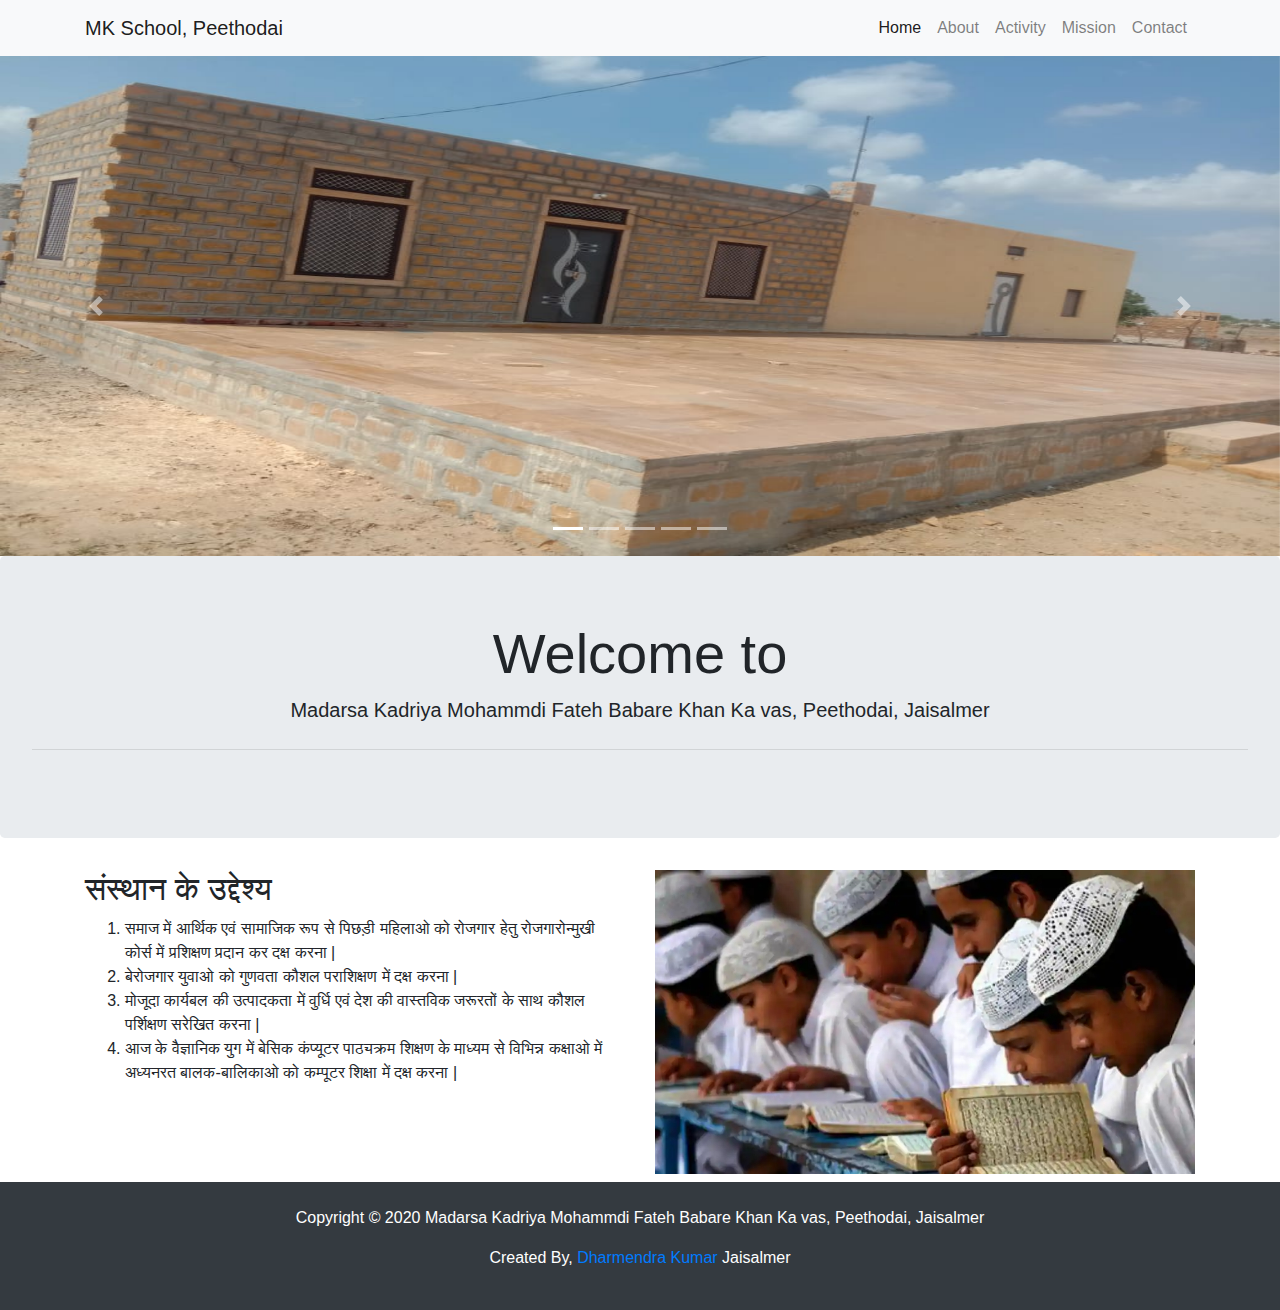
<file: index.html>
<!DOCTYPE html>
<html lang="en">
<head>
    <meta charset="UTF-8">
    <meta name="viewport" content="width=device-width, initial-scale=1.0">
    <link rel="shortcut icon" href="favicon.ico" type="image/x-icon">
    <link rel="stylesheet" href="https://stackpath.bootstrapcdn.com/bootstrap/4.5.2/css/bootstrap.min.css" integrity="sha384-JcKb8q3iqJ61gNV9KGb8thSsNjpSL0n8PARn9HuZOnIxN0hoP+VmmDGMN5t9UJ0Z" crossorigin="anonymous">
    <link rel="stylesheet" href="css/style.css">
    <title>MK School, Peethodai | Home</title>
  </head>
<body>
  <!-- Top Navbar -->
  <nav class="navbar navbar-expand-lg navbar-light bg-light">
    <div class="container">
      <a class="navbar-brand" href="#">MK School, Peethodai</a>
      <button class="navbar-toggler" type="button" data-toggle="collapse" data-target="#navbarSupportedContent" aria-controls="navbarSupportedContent" aria-expanded="false" aria-label="Toggle navigation">
        <span class="navbar-toggler-icon"></span>
      </button>
    
      <div class="collapse navbar-collapse" id="navbarSupportedContent">
        <ul class="navbar-nav ml-auto">
          <li class="nav-item active">
            <a class="nav-link" href="index.html">Home <span class="sr-only">(current)</span></a>
          </li>
          <li class="nav-item">
            <a class="nav-link" href="about.html">About</a>
          </li>
          <li class="nav-item">
            <a class="nav-link" href="activity.html">Activity</a>
          </li>
          <li class="nav-item">
            <a class="nav-link" href="mission.html">Mission</a>
          </li>
          <li class="nav-item">
            <a class="nav-link" href="contact.html">Contact</a>
          </li>
        </ul>
      </div>
    </div>
  </nav>

  <!-- img-slider -->
  <div id="carouselExampleIndicators" class="carousel slide" data-ride="carousel">
    <ol class="carousel-indicators">
      <li data-target="#carouselExampleIndicators" data-slide-to="0" class="active"></li>
      <li data-target="#carouselExampleIndicators" data-slide-to="1"></li>
      <li data-target="#carouselExampleIndicators" data-slide-to="2"></li>
      <li data-target="#carouselExampleIndicators" data-slide-to="3"></li>
      <li data-target="#carouselExampleIndicators" data-slide-to="4"></li>
    </ol>
    <div class="carousel-inner">
      <div class="carousel-item active">
        <img src="img/mkpeethodai-01.jpg" class="d-block w-100" alt="img-1">
      </div>
      <div class="carousel-item">
        <img src="img/mkpeethodai-02.jpg" class="d-block w-100" alt="img-2">
      </div>
      <div class="carousel-item">
        <img src="img/mkpeethodai-03.jpg" class="d-block w-100" alt="img-3">
      </div>
      <div class="carousel-item">
        <img src="img/mkpeethodai-04.jpg" class="d-block w-100" alt="img-4">
      </div>
      <div class="carousel-item">
        <img src="img/student-study-at-madarasa.jpg" class="d-block w-100" alt="img-5">
      </div>
    </div>
    <a class="carousel-control-prev" href="#carouselExampleIndicators" role="button" data-slide="prev">
      <span class="carousel-control-prev-icon" aria-hidden="true"></span>
      <span class="sr-only">Previous</span>
    </a>
    <a class="carousel-control-next" href="#carouselExampleIndicators" role="button" data-slide="next">
      <span class="carousel-control-next-icon" aria-hidden="true"></span>
      <span class="sr-only">Next</span>
    </a>
  </div>

  <!-- jumbotron -->
  <div id="home" class="jumbotron text-center">
    <h1 class="display-4">Welcome to</h1>
    <p class="lead">Madarsa Kadriya Mohammdi Fateh Babare Khan Ka vas, Peethodai, Jaisalmer</p>
    <hr class="my-4">
  </div>

  <section id="motto">
    <div class="container">
      <div class="row">
        <div class="col-md-6">
          <h2>संस्थान के उद्देश्य</h2>
          <ol>
            <li>
              समाज में आर्थिक एवं सामाजिक रूप से पिछड़ी महिलाओ को रोजगार हेतु रोजगारोन्मुखी कोर्स में प्रशिक्षण प्रदान कर दक्ष करना |
             </li>
            <li>
              बेरोजगार युवाओ को गुणवता कौशल पराशिक्षण में दक्ष करना |
             </li>
            <li>
              मोजूदा कार्यबल की उत्पादकता में वुर्धि एवं देश की वास्तविक जरूरतों के साथ कौशल पर्शिक्षण सरेखित करना |
             </li>
            <li>
              आज के वैज्ञानिक युग में बेसिक कंप्यूटर पाठ्यक्रम शिक्षण के माध्यम से विभिन्न कक्षाओ में अध्यनरत बालक-बालिकाओ को कम्पूटर शिक्षा में दक्ष करना |
            </li>
          </ol>
        </div>
        <div class="col-md-6">
          <img src="img/student-study-at-madarasa.jpg" class="img-fluid" alt="students">
        </div>
      </div>

    </div>
  </section>

  <!-- footer area -->
  <footer id="footer-area">
    <div class="bg-dark text-white mt-2">
      <br>
      <div class="container text-center">
        <p>
          Copyright &copy; 2020 Madarsa Kadriya Mohammdi Fateh Babare Khan Ka vas, Peethodai, Jaisalmer
        </p>
        <p>Created By, 
          <a href="http://github.com/jesana" target="_blank" rel="noopener noreferrer"> 
            Dharmendra Kumar
          </a> Jaisalmer
        </p>
      </div>
      <br>
    </div>
  </footer>

  <!-- js-scripts -->
  <script src="https://code.jquery.com/jquery-3.5.1.slim.min.js" integrity="sha384-DfXdz2htPH0lsSSs5nCTpuj/zy4C+OGpamoFVy38MVBnE+IbbVYUew+OrCXaRkfj" crossorigin="anonymous"></script>
  <script src="https://cdn.jsdelivr.net/npm/popper.js@1.16.1/dist/umd/popper.min.js" integrity="sha384-9/reFTGAW83EW2RDu2S0VKaIzap3H66lZH81PoYlFhbGU+6BZp6G7niu735Sk7lN" crossorigin="anonymous"></script>
  <script src="https://stackpath.bootstrapcdn.com/bootstrap/4.5.2/js/bootstrap.min.js" integrity="sha384-B4gt1jrGC7Jh4AgTPSdUtOBvfO8shuf57BaghqFfPlYxofvL8/KUEfYiJOMMV+rV" crossorigin="anonymous"></script>
</body>
</html>
</file>
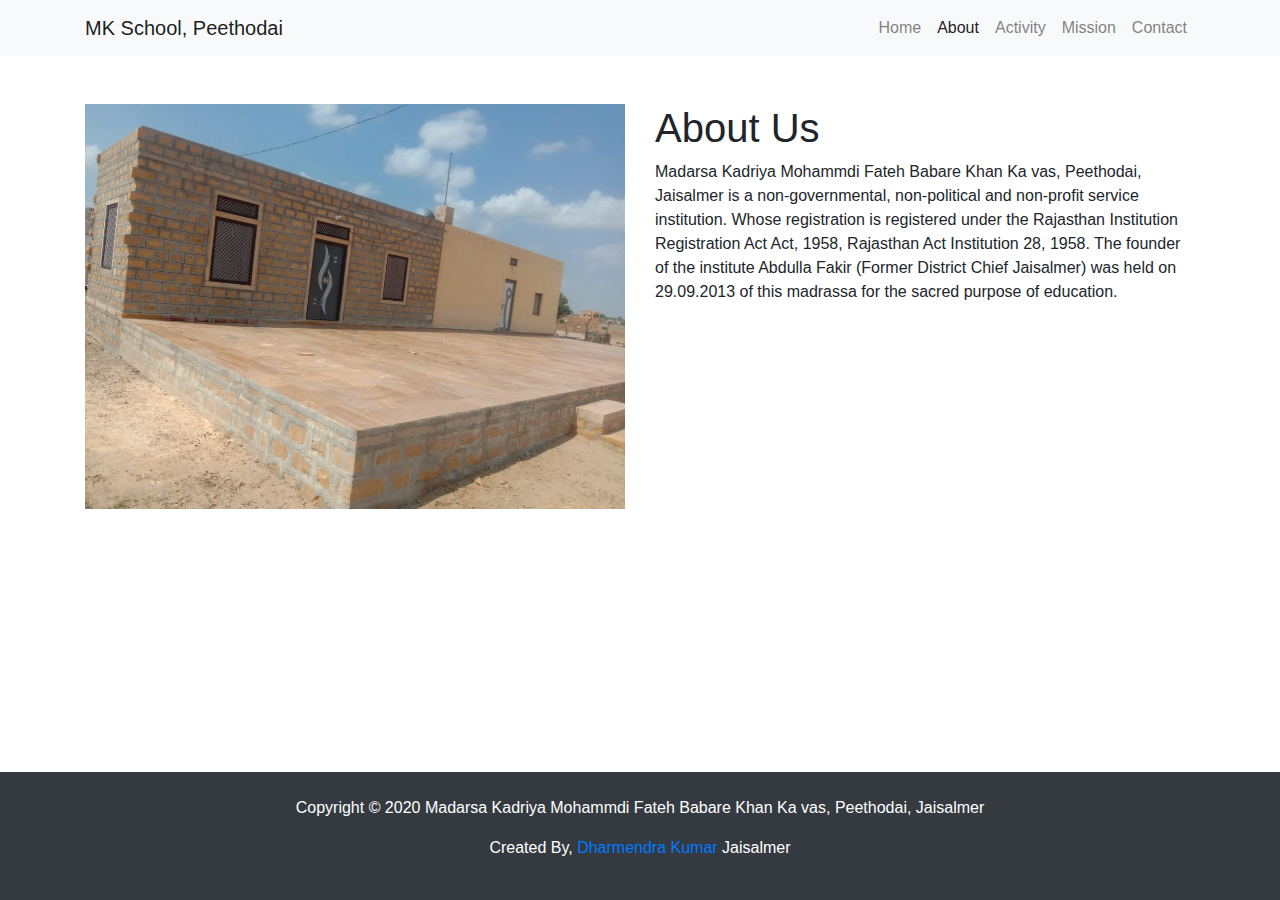
<file: about.html>
<!DOCTYPE html>
<html lang="en">
<head>
  <meta charset="UTF-8">
  <meta name="viewport" content="width=device-width, initial-scale=1.0">
  <link rel="shortcut icon" href="favicon.ico" type="image/x-icon">
  <link rel="stylesheet" href="https://stackpath.bootstrapcdn.com/bootstrap/4.5.2/css/bootstrap.min.css" integrity="sha384-JcKb8q3iqJ61gNV9KGb8thSsNjpSL0n8PARn9HuZOnIxN0hoP+VmmDGMN5t9UJ0Z" crossorigin="anonymous">
  <link rel="stylesheet" href="css/style.css">
  <title>MK School, Peethodai | About Us</title>
</head>
<body>
    <!-- Top Navbar -->
    <nav class="navbar navbar-expand-lg navbar-light bg-light">
      <div class="container">
        <a class="navbar-brand" href="#">MK School, Peethodai</a>
        <button class="navbar-toggler" type="button" data-toggle="collapse" data-target="#navbarSupportedContent" aria-controls="navbarSupportedContent" aria-expanded="false" aria-label="Toggle navigation">
          <span class="navbar-toggler-icon"></span>
        </button>
      
        <div class="collapse navbar-collapse" id="navbarSupportedContent">
          <ul class="navbar-nav ml-auto">
            <li class="nav-item">
              <a class="nav-link" href="index.html">Home</a>
            </li>
            <li class="nav-item active">
              <a class="nav-link" href="about.html">About <span class="sr-only">(current)</span></a>
            </li>
            <li class="nav-item">
              <a class="nav-link" href="activity.html">Activity</a>
            </li>
            <li class="nav-item">
              <a class="nav-link" href="mission.html">Mission</a>
            </li>
            <li class="nav-item">
              <a class="nav-link" href="contact.html">Contact</a>
            </li>
          </ul>
        </div>
      </div>
    </nav>

    <main>
      <section id="about" class="pt-5 pb-5">
        <div class="container">
          <div class="row">
            <div class="col-md-6">
              <img src="img/mkpeethodai-01.jpg" class="img-fluid" alt="Front Side Image">
            </div>
            <div class="col-md-6">
              <h1>About Us</h1>
              <p>Madarsa Kadriya Mohammdi Fateh Babare Khan Ka vas, Peethodai, Jaisalmer is a non-governmental, non-political and non-profit service institution. Whose registration is registered under the Rajasthan Institution Registration Act Act, 1958, Rajasthan Act Institution 28, 1958. The founder of the institute Abdulla Fakir (Former District Chief Jaisalmer) was held on 29.09.2013 of this madrassa for the sacred purpose of education.</p>
            </div>
          </div>
        </div>
      </section>
    </main>

    <!-- footer area -->
    <footer id="footer-area">
      <div class="bg-dark text-white mt-2">
        <br>
        <div class="container text-center">
          <p>
            Copyright &copy; 2020 Madarsa Kadriya Mohammdi Fateh Babare Khan Ka vas, Peethodai, Jaisalmer
          </p>
          <p>Created By, 
            <a href="http://github.com/jesana" target="_blank" rel="noopener noreferrer"> 
              Dharmendra Kumar
            </a> Jaisalmer
          </p>
        </div>
        <br>
      </div>
    </footer>

  <!-- js-scripts -->
  <script src="https://code.jquery.com/jquery-3.5.1.slim.min.js" integrity="sha384-DfXdz2htPH0lsSSs5nCTpuj/zy4C+OGpamoFVy38MVBnE+IbbVYUew+OrCXaRkfj" crossorigin="anonymous"></script>
  <script src="https://cdn.jsdelivr.net/npm/popper.js@1.16.1/dist/umd/popper.min.js" integrity="sha384-9/reFTGAW83EW2RDu2S0VKaIzap3H66lZH81PoYlFhbGU+6BZp6G7niu735Sk7lN" crossorigin="anonymous"></script>
  <script src="https://stackpath.bootstrapcdn.com/bootstrap/4.5.2/js/bootstrap.min.js" integrity="sha384-B4gt1jrGC7Jh4AgTPSdUtOBvfO8shuf57BaghqFfPlYxofvL8/KUEfYiJOMMV+rV" crossorigin="anonymous"></script>
</body>
</html>
</file>
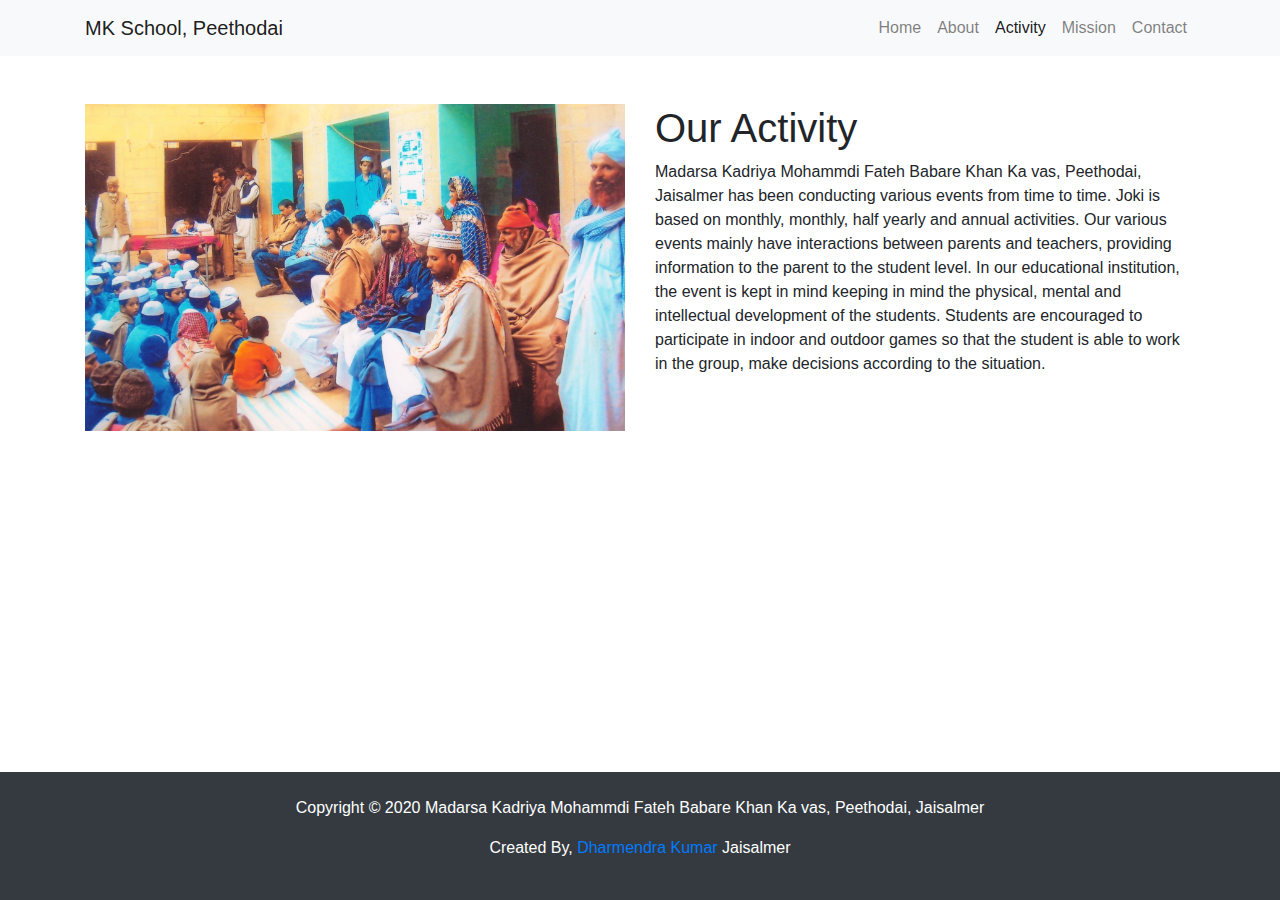
<file: activity.html>
<!DOCTYPE html>
<html lang="en">
<head>
  <meta charset="UTF-8">
  <meta name="viewport" content="width=device-width, initial-scale=1.0">
  <link rel="shortcut icon" href="favicon.ico" type="image/x-icon">
  <link rel="stylesheet" href="https://stackpath.bootstrapcdn.com/bootstrap/4.5.2/css/bootstrap.min.css" integrity="sha384-JcKb8q3iqJ61gNV9KGb8thSsNjpSL0n8PARn9HuZOnIxN0hoP+VmmDGMN5t9UJ0Z" crossorigin="anonymous">
  <link rel="stylesheet" href="css/style.css">
  <title>MK School, Peethodai | Our Activity</title>
</head>
<body>
    <!-- Top Navbar -->
    <nav class="navbar navbar-expand-lg navbar-light bg-light">
      <div class="container">
        <a class="navbar-brand" href="#">MK School, Peethodai</a>
        <button class="navbar-toggler" type="button" data-toggle="collapse" data-target="#navbarSupportedContent" aria-controls="navbarSupportedContent" aria-expanded="false" aria-label="Toggle navigation">
          <span class="navbar-toggler-icon"></span>
        </button>
      
        <div class="collapse navbar-collapse" id="navbarSupportedContent">
          <ul class="navbar-nav ml-auto">
            <li class="nav-item">
              <a class="nav-link" href="index.html">Home</a>
            </li>
            <li class="nav-item">
              <a class="nav-link" href="about.html">About</a>
            </li>
            <li class="nav-item active">
              <a class="nav-link" href="activity.html">Activity  <span class="sr-only">(current)</span></a>
            </li>
            <li class="nav-item">
              <a class="nav-link" href="mission.html">Mission</a>
            </li>
            <li class="nav-item">
              <a class="nav-link" href="contact.html">Contact</a>
            </li>
          </ul>
        </div>
      </div>
    </nav>

    <main>
      <section id="about" class="pt-5 pb-5">
        <div class="container">
          <div class="row">
            <div class="col-md-6">
              <img src="img/activity.jpg" class="img-fluid" alt="Front Side Image">
            </div>
            <div class="col-md-6">
              <h1>Our Activity</h1>
              <p>Madarsa Kadriya Mohammdi Fateh Babare Khan Ka vas, Peethodai, Jaisalmer has been conducting various events from time to time. Joki is based on monthly, monthly, half yearly and annual activities. Our various events mainly have interactions between parents and teachers, providing information to the parent to the student level. In our educational institution, the event is kept in mind keeping in mind the physical, mental and intellectual development of the students. Students are encouraged to participate in indoor and outdoor games so that the student is able to work in the group, make decisions according to the situation.</p>
            </div>
          </div>
        </div>
      </section>
    </main>

    <!-- footer area -->
    <footer id="footer-area">
      <div class="bg-dark text-white mt-2">
        <br>
        <div class="container text-center">
          <p>
            Copyright &copy; 2020 Madarsa Kadriya Mohammdi Fateh Babare Khan Ka vas, Peethodai, Jaisalmer
          </p>
          <p>Created By, 
            <a href="http://github.com/jesana" target="_blank" rel="noopener noreferrer"> 
              Dharmendra Kumar
            </a> Jaisalmer
          </p>
        </div>
        <br>
      </div>
    </footer>

  <!-- js-scripts -->
  <script src="https://code.jquery.com/jquery-3.5.1.slim.min.js" integrity="sha384-DfXdz2htPH0lsSSs5nCTpuj/zy4C+OGpamoFVy38MVBnE+IbbVYUew+OrCXaRkfj" crossorigin="anonymous"></script>
  <script src="https://cdn.jsdelivr.net/npm/popper.js@1.16.1/dist/umd/popper.min.js" integrity="sha384-9/reFTGAW83EW2RDu2S0VKaIzap3H66lZH81PoYlFhbGU+6BZp6G7niu735Sk7lN" crossorigin="anonymous"></script>
  <script src="https://stackpath.bootstrapcdn.com/bootstrap/4.5.2/js/bootstrap.min.js" integrity="sha384-B4gt1jrGC7Jh4AgTPSdUtOBvfO8shuf57BaghqFfPlYxofvL8/KUEfYiJOMMV+rV" crossorigin="anonymous"></script>
</body>
</html>
</file>
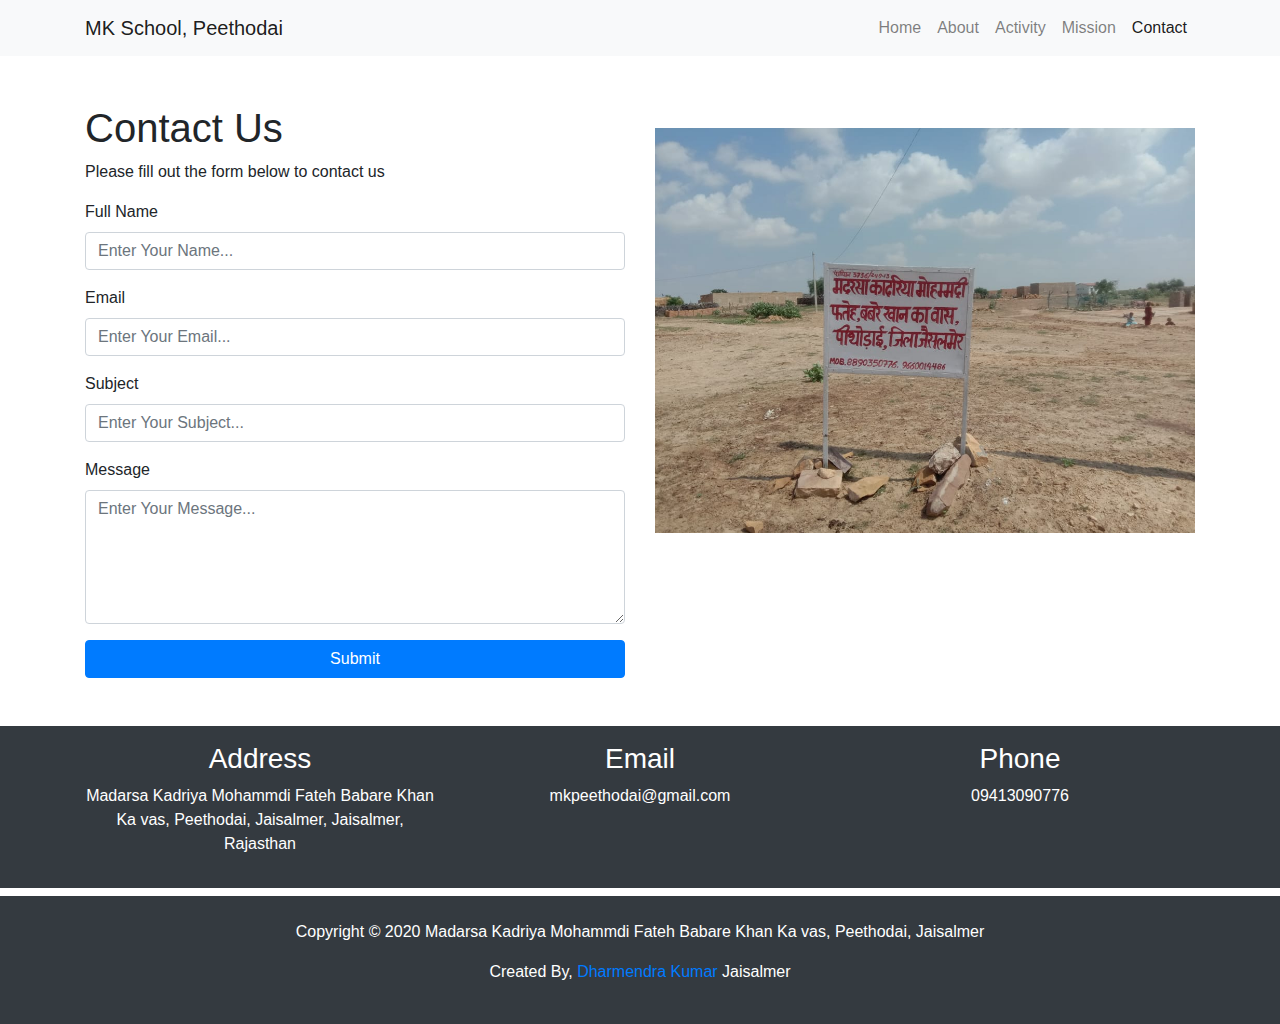
<file: contact.html>
<!DOCTYPE html>
<html lang="en">
<head>
  <meta charset="UTF-8">
  <meta name="viewport" content="width=device-width, initial-scale=1.0">
  <link rel="shortcut icon" href="favicon.ico" type="image/x-icon">
  <link rel="stylesheet" href="https://stackpath.bootstrapcdn.com/bootstrap/4.5.2/css/bootstrap.min.css" integrity="sha384-JcKb8q3iqJ61gNV9KGb8thSsNjpSL0n8PARn9HuZOnIxN0hoP+VmmDGMN5t9UJ0Z" crossorigin="anonymous">
  <link rel="stylesheet" href="https://use.fontawesome.com/releases/v5.6.1/css/all.css" integrity="sha384-gfdkjb5BdAXd+lj+gudLWI+BXq4IuLW5IT+brZEZsLFm++aCMlF1V92rMkPaX4PP" crossorigin="anonymous">
  <link rel="stylesheet" href="css/style.css">
  <title>MK School, Peethodai | Contact Us</title>
</head>
<body>
  <!-- Top Navbar -->
  <nav class="navbar navbar-expand-lg navbar-light bg-light">
    <div class="container">
      <a class="navbar-brand" href="#">MK School, Peethodai</a>
      <button class="navbar-toggler" type="button" data-toggle="collapse" data-target="#navbarSupportedContent" aria-controls="navbarSupportedContent" aria-expanded="false" aria-label="Toggle navigation">
        <span class="navbar-toggler-icon"></span>
      </button>
    
      <div class="collapse navbar-collapse" id="navbarSupportedContent">
        <ul class="navbar-nav ml-auto">
          <li class="nav-item">
            <a class="nav-link" href="index.html">Home</a>
          </li>
          <li class="nav-item">
            <a class="nav-link" href="about.html">About</a>
          </li>
          <li class="nav-item">
            <a class="nav-link" href="activity.html">Activity</a>
          </li>
          <li class="nav-item">
            <a class="nav-link" href="mission.html">Mission</a>
          </li>
          <li class="nav-item active">
            <a class="nav-link" href="contact.html">Contact<span class="sr-only">(current)</span></a>
          </li>
        </ul>
      </div>
    </div>
  </nav>

  <main>
    <!-- contact form & contact map -->
    <section id="contact" class="pt-5 pb-5">
      <div class="container">
        <div class="row">
          <div class="col-md-6">
            <h1>Contact Us</h1>
            <p>Please fill out the form below to contact us</p>
            <form method="POST">
              <div class="form-group">
                <label for="name">Full Name</label>
                <input type="text" id="name" class="form-control" name="name" placeholder="Enter Your Name...">
              </div>
              <div class="form-group">
                <label for="email">Email</label>
                <input type="email" id="email" class="form-control" name="email" placeholder="Enter Your Email...">
              </div>
              <div class="form-group">
                <label for="subject">Subject</label>
                <input type="text" id="subject" class="form-control" name="subject" placeholder="Enter Your Subject...">
              </div>
              <div class="form-group">
                <label for="message">Message</label>
                <textarea name="message" id="message" class="form-control" rows="5" placeholder="Enter Your Message..."></textarea>
              </div>
              <button type="submit" class="btn btn-block btn-primary">Submit</button>
            </form>
          </div>
          <div class="col-md-6 pt-4">
            <img src="img/mkpeethodai-03.jpg" class="img-fluid" alt="madarsa building">
          </div>
        </div>
      </div>
    </section>

    <!-- contact info -->
    <section id="contact-info" class=" text-center bg-dark text-white pt-3 pb-3">
      <div class="container">
        <div class="row">
          <div class="col-md-4">
            <i class="fas fa-hotel fa-2x"></i>
            <h3>Address</h3>
            <address>
              Madarsa Kadriya Mohammdi Fateh Babare Khan Ka vas, Peethodai, Jaisalmer, Jaisalmer, Rajasthan 
            </address>
          </div>
          <div class="col-md-4">
            <i class="fas fa-envelope fa-2x"></i>
            <h3>Email</h3>
            <p>mkpeethodai@gmail.com</p>
          </div>
          <div class="col-md-4">
            <i class="fas fa-phone fa-2x"></i>
            <h3>Phone</h3>
            <p>09413090776</p>
          </div>
        </div>
      </div>
    </section>
  </main>

  <!-- footer area -->
  <footer id="footer-area">
    <div class="bg-dark text-white mt-2">
      <br>
      <div class="container text-center">
        <p>
          Copyright &copy; 2020 Madarsa Kadriya Mohammdi Fateh Babare Khan Ka vas, Peethodai, Jaisalmer
        </p>
        <p>Created By, 
          <a href="http://github.com/jesana" target="_blank" rel="noopener noreferrer"> 
            Dharmendra Kumar
          </a> Jaisalmer
        </p>
      </div>
      <br>
    </div>
  </footer>

  <!-- js-scripts -->
  <script src="https://code.jquery.com/jquery-3.5.1.slim.min.js" integrity="sha384-DfXdz2htPH0lsSSs5nCTpuj/zy4C+OGpamoFVy38MVBnE+IbbVYUew+OrCXaRkfj" crossorigin="anonymous"></script>
  <script src="https://cdn.jsdelivr.net/npm/popper.js@1.16.1/dist/umd/popper.min.js" integrity="sha384-9/reFTGAW83EW2RDu2S0VKaIzap3H66lZH81PoYlFhbGU+6BZp6G7niu735Sk7lN" crossorigin="anonymous"></script>
  <script src="https://stackpath.bootstrapcdn.com/bootstrap/4.5.2/js/bootstrap.min.js" integrity="sha384-B4gt1jrGC7Jh4AgTPSdUtOBvfO8shuf57BaghqFfPlYxofvL8/KUEfYiJOMMV+rV" crossorigin="anonymous"></script>
</body>
</html>
</file>
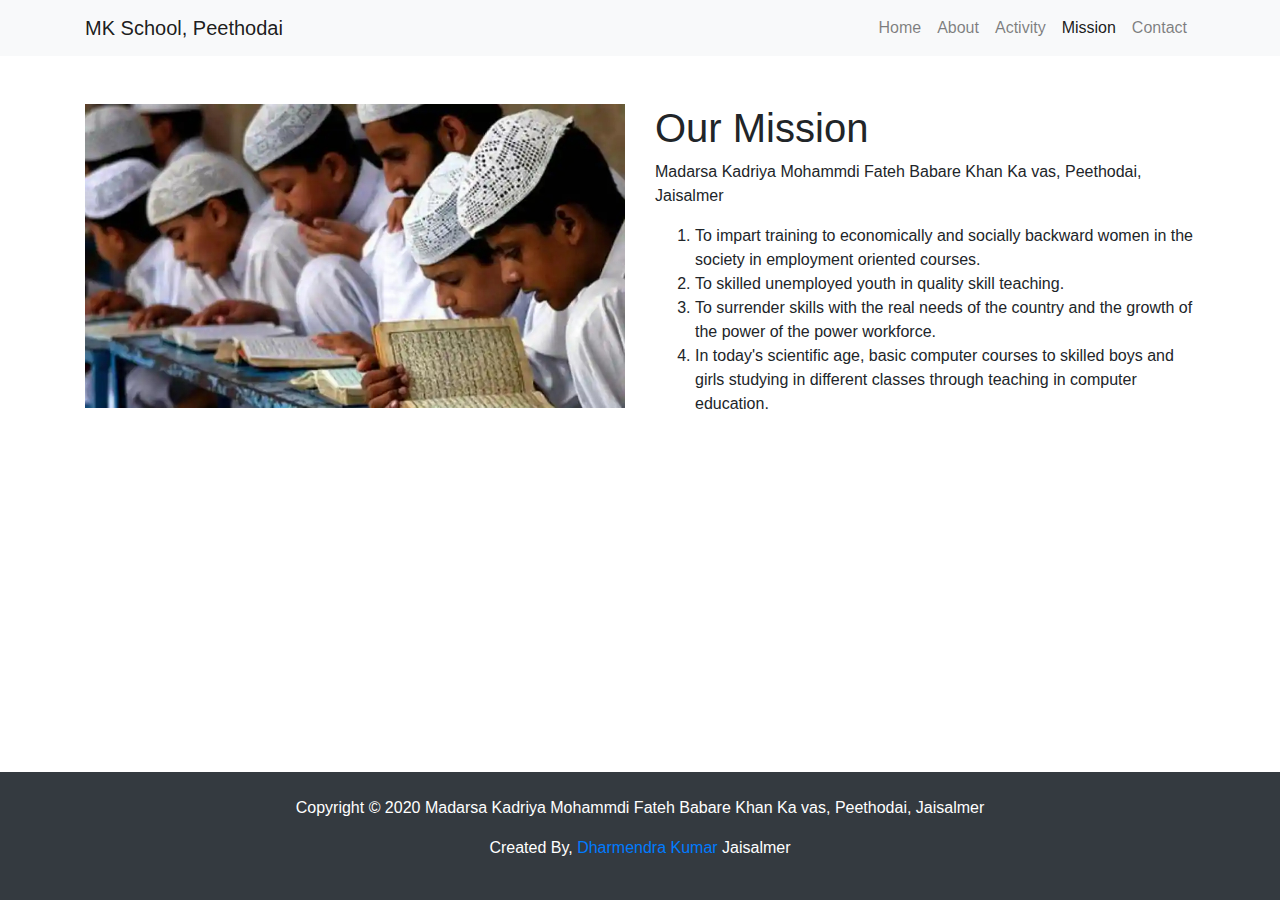
<file: mission.html>
<!DOCTYPE html>
<html lang="en">
<head>
  <meta charset="UTF-8">
  <meta name="viewport" content="width=device-width, initial-scale=1.0">
  <link rel="shortcut icon" href="favicon.ico" type="image/x-icon">
  <link rel="stylesheet" href="https://stackpath.bootstrapcdn.com/bootstrap/4.5.2/css/bootstrap.min.css" integrity="sha384-JcKb8q3iqJ61gNV9KGb8thSsNjpSL0n8PARn9HuZOnIxN0hoP+VmmDGMN5t9UJ0Z" crossorigin="anonymous">
  <link rel="stylesheet" href="css/style.css">
  <title>MK School, Peethodai | Our Mission</title>
</head>
<body>
    <!-- Top Navbar -->
    <nav class="navbar navbar-expand-lg navbar-light bg-light">
      <div class="container">
        <a class="navbar-brand" href="#">MK School, Peethodai</a>
        <button class="navbar-toggler" type="button" data-toggle="collapse" data-target="#navbarSupportedContent" aria-controls="navbarSupportedContent" aria-expanded="false" aria-label="Toggle navigation">
          <span class="navbar-toggler-icon"></span>
        </button>
      
        <div class="collapse navbar-collapse" id="navbarSupportedContent">
          <ul class="navbar-nav ml-auto">
            <li class="nav-item">
              <a class="nav-link" href="index.html">Home</a>
            </li>
            <li class="nav-item">
              <a class="nav-link" href="about.html">About</a>
            </li>
            <li class="nav-item">
              <a class="nav-link" href="activity.html">Activity</a>
            </li>
            <li class="nav-item active">
              <a class="nav-link" href="mission.html">Mission <span class="sr-only">(current)</span></a>
            </li>
            <li class="nav-item">
              <a class="nav-link" href="contact.html">Contact</a>
            </li>
          </ul>
        </div>
      </div>
    </nav>

    <!-- Main-area -->
    <main>
      <section id="about" class="pt-5 pb-5">
        <div class="container">
          <div class="row">
            <div class="col-md-6">
              <img src="img/student-study-at-madarasa.jpg" class="img-fluid" alt="Front Side Image">
            </div>
            <div class="col-md-6">
              <h1>Our Mission</h1>
              <p>Madarsa Kadriya Mohammdi Fateh Babare Khan Ka vas, Peethodai, Jaisalmer</p>
              <ol>
                <li>
                  To impart training to economically and socially backward women in the society in employment oriented courses.
                </li>
                <li>
                  To skilled unemployed youth in quality skill teaching.
                </li>
                <li>
                  To surrender skills with the real needs of the country and the growth of the power of the power workforce.
                </li>
                <li>
                  In today's scientific age, basic computer courses to skilled boys and girls studying in different classes through teaching in computer education.
                </li>
              </ol>
            </div>
          </div>
        </div>
      </section>
    </main>

    <!-- footer area -->
    <footer id="footer-area">
      <div class="bg-dark text-white mt-2">
        <br>
        <div class="container text-center">
          <p>
            Copyright &copy; 2020 Madarsa Kadriya Mohammdi Fateh Babare Khan Ka vas, Peethodai, Jaisalmer
          </p>
          <p>Created By, 
            <a href="http://github.com/jesana" target="_blank" rel="noopener noreferrer"> 
              Dharmendra Kumar
            </a> Jaisalmer
          </p>
        </div>
        <br>
      </div>
    </footer>

  <!-- js-scripts -->
  <script src="https://code.jquery.com/jquery-3.5.1.slim.min.js" integrity="sha384-DfXdz2htPH0lsSSs5nCTpuj/zy4C+OGpamoFVy38MVBnE+IbbVYUew+OrCXaRkfj" crossorigin="anonymous"></script>
  <script src="https://cdn.jsdelivr.net/npm/popper.js@1.16.1/dist/umd/popper.min.js" integrity="sha384-9/reFTGAW83EW2RDu2S0VKaIzap3H66lZH81PoYlFhbGU+6BZp6G7niu735Sk7lN" crossorigin="anonymous"></script>
  <script src="https://stackpath.bootstrapcdn.com/bootstrap/4.5.2/js/bootstrap.min.js" integrity="sha384-B4gt1jrGC7Jh4AgTPSdUtOBvfO8shuf57BaghqFfPlYxofvL8/KUEfYiJOMMV+rV" crossorigin="anonymous"></script>
</body>
</html>
</file>
<file: css/style.css>
html {
  height: 100%;
}

body {
  min-height: 100%;
  display: flex;
  flex-direction: column;
}

#carouselExampleIndicators img {
  height: 500px;
}

#footer-area {
  margin-top: auto;
}

/* Media Query */
@media (max-width: 756px) {
  .g-map {
    margin-top: 1rem;
  }
}
</file>
